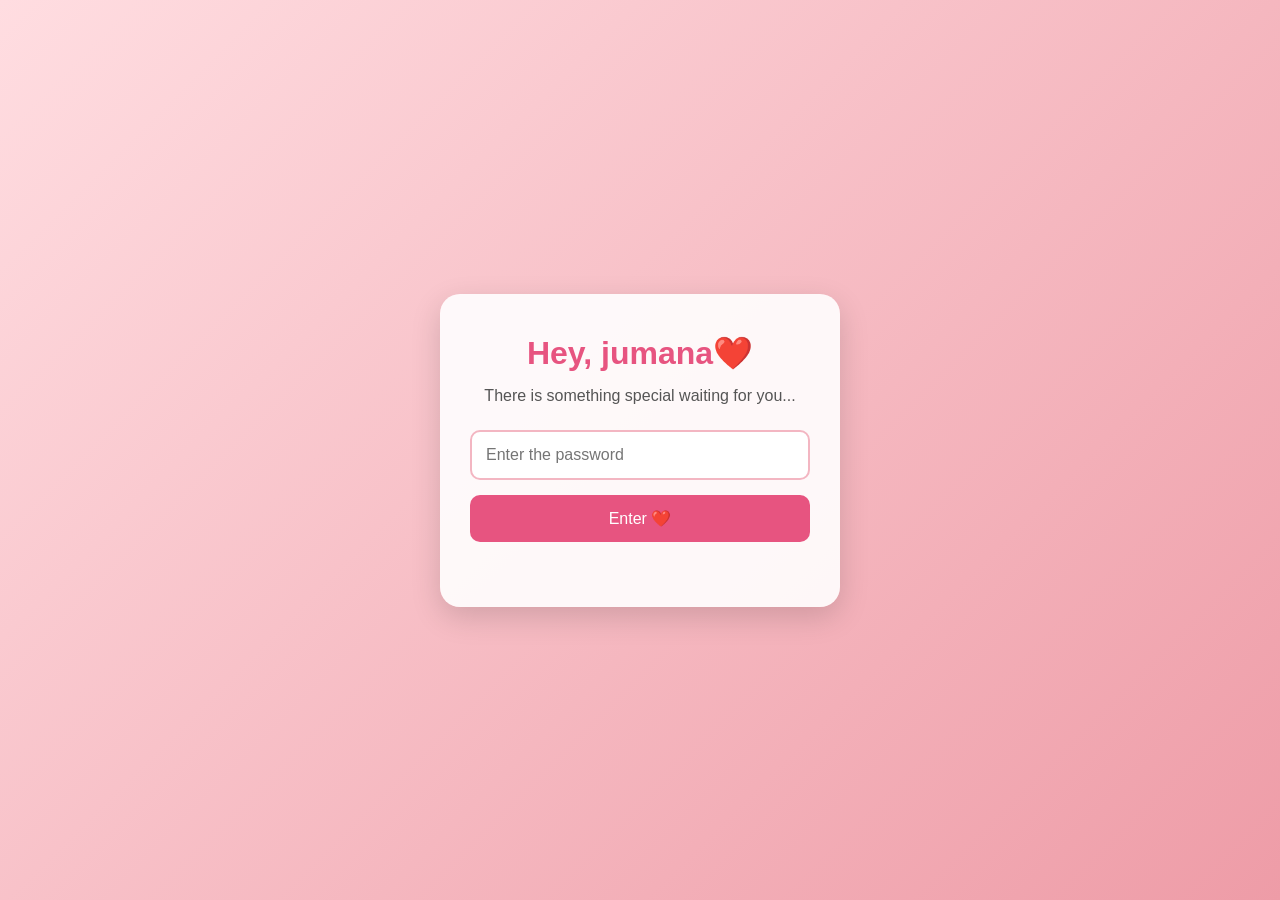
<file: index.html>
<!DOCTYPE html>
<html lang="en">
<head>
    <meta charset="UTF-8">
    <meta name="viewport" content="width=device-width, initial-scale=1.0">
    <title>Just For You ❤️</title>

    <link rel="stylesheet" href="style.css">
</head>

<body>

    <div class="login-container">

        <h1>Hey, jumana❤️ </h1>

        <p>There is something special waiting for you...</p>

        <input type="password" id="password" placeholder="Enter the password">

        <button onclick="checkPassword()">Enter ❤️</button>

        <p id="message"></p>

    </div>

    <script src="script.js"></script>

</body>
</html>
</file>
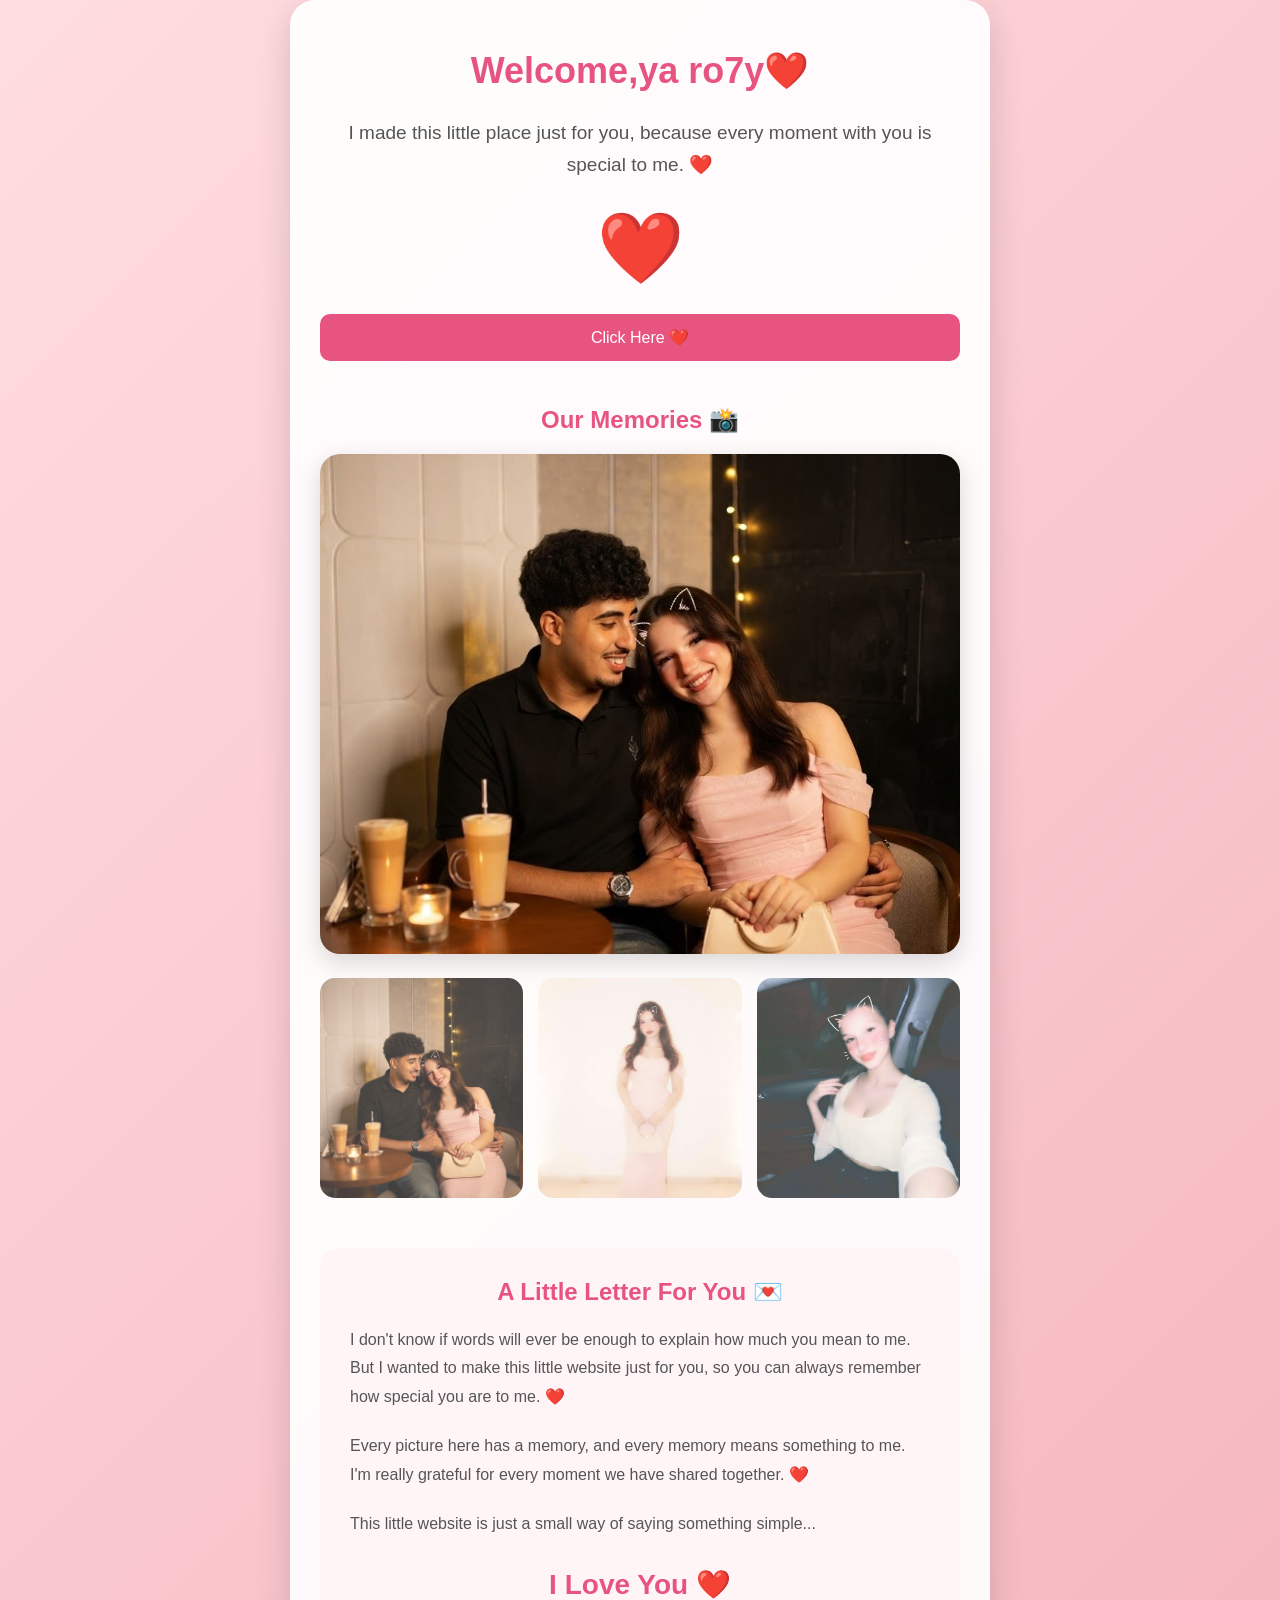
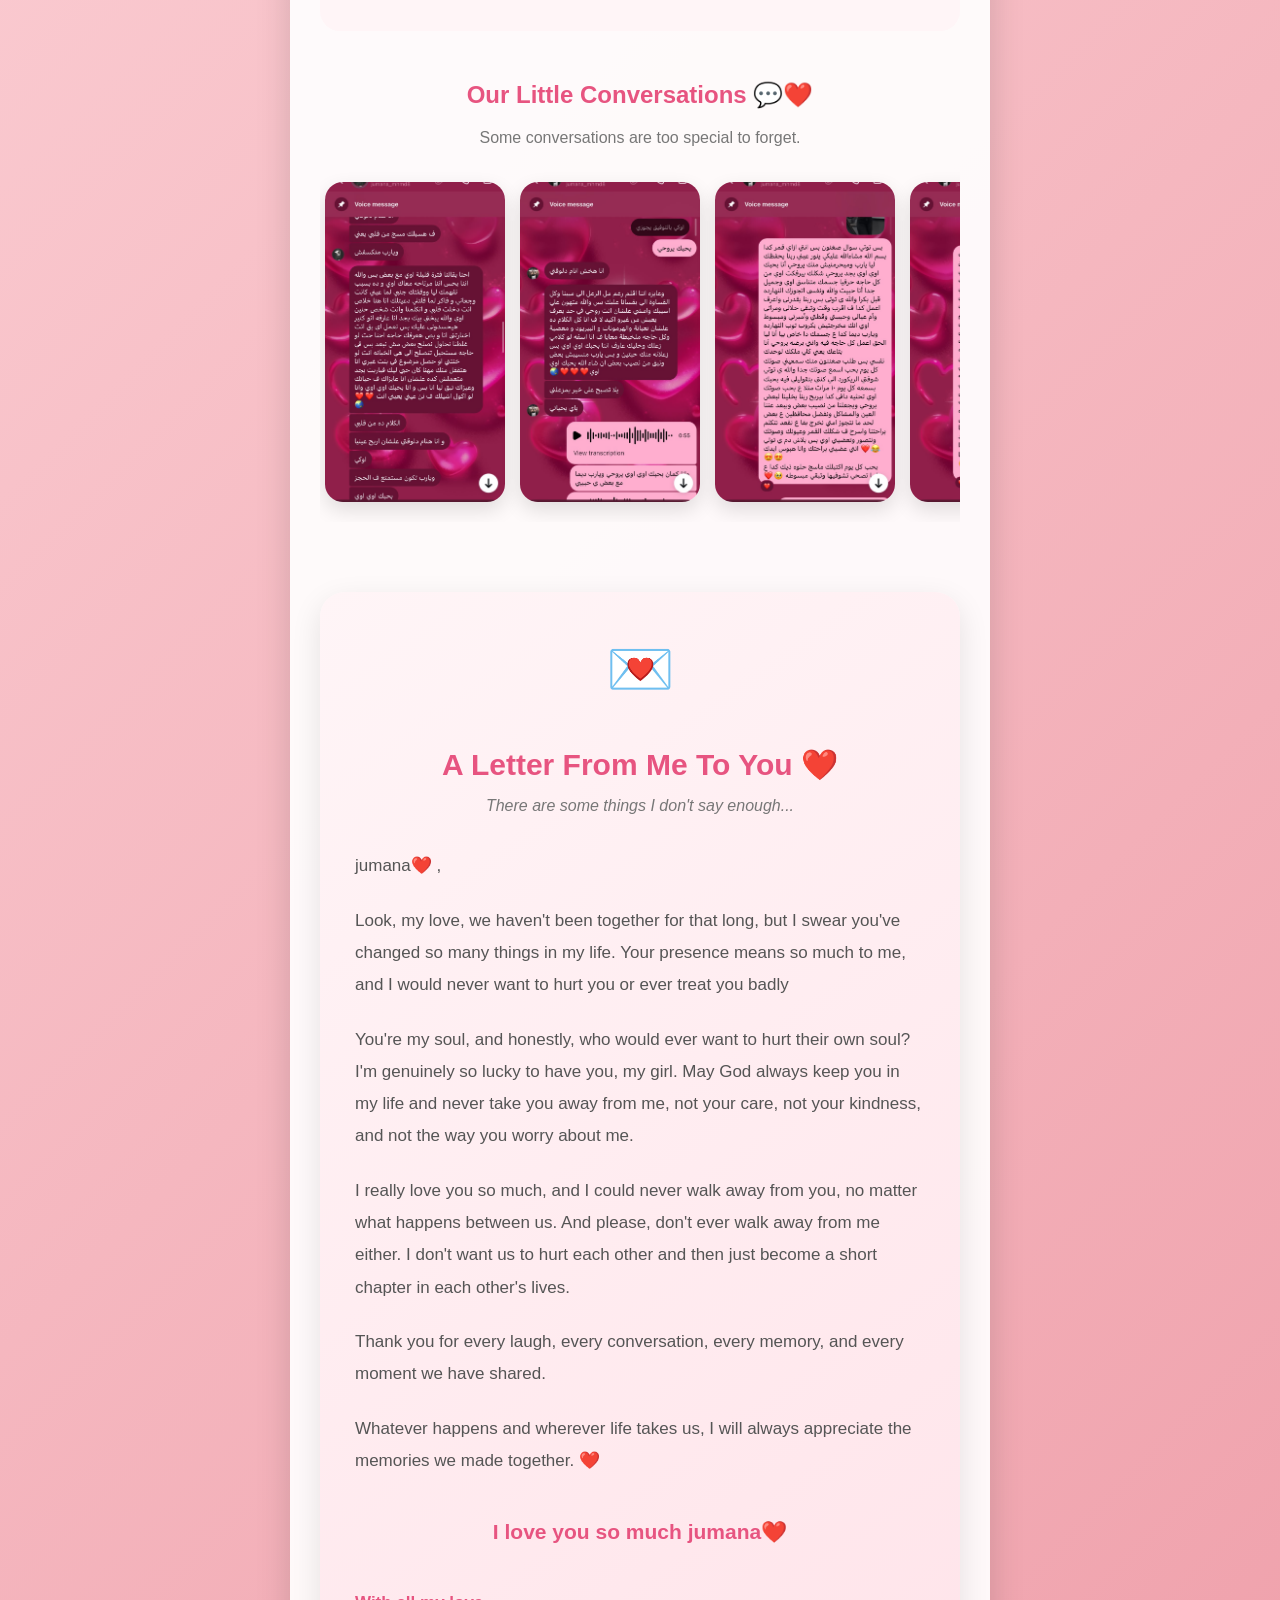
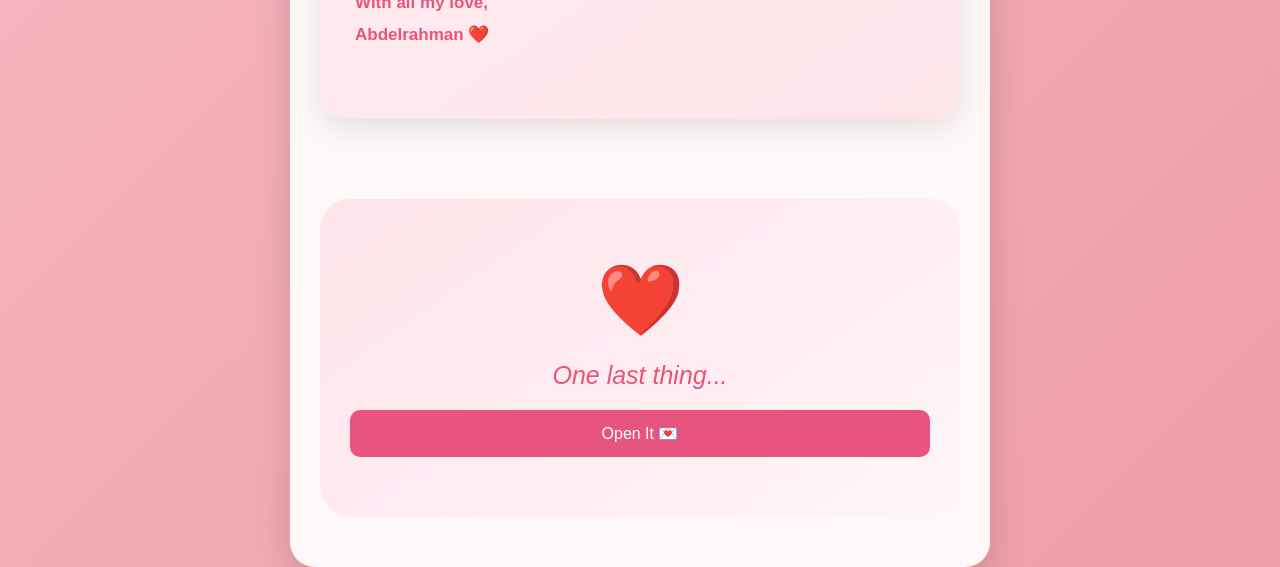
<file: home.html>
<!DOCTYPE html>
<html lang="en">

<head>
    <meta charset="UTF-8">
    <meta name="viewport" content="width=device-width, initial-scale=1.0">

    <title>For You ❤️</title>

    <link rel="stylesheet" href="style.css">
</head>

<body>

    <div class="home-container">

        <h1>Welcome,ya ro7y❤️</h1>

        <p class="love-text">
            I made this little place just for you,
            because every moment with you is special to me. ❤️
        </p>

        <div class="heart">
            ❤️
        </div>

        <button onclick="showMessage()">
            Click Here ❤️
        </button>

        <p id="love-message"></p>

<h2>Our Memories 📸</h2>

<div class="main-photo">
    <img id="mainImage" src="photo1.jpg" alt="Our memory">
</div>

<div class="gallery">

    <img src="photo1.jpg" alt="Our memory" onclick="changeImage(this)">

    <img src="photo2.jpg" alt="Our memory" onclick="changeImage(this)">

    <img src="photo3.jpg" alt="Our memory" onclick="changeImage(this)">

</div> 

<div class="letter">

    <h2>A Little Letter For You 💌</h2>

    <p>
        I don't know if words will ever be enough
        to explain how much you mean to me.
        But I wanted to make this little website
        just for you, so you can always remember
        how special you are to me. ❤️
    </p>

    <p>
        Every picture here has a memory,
        and every memory means something to me.
        I'm really grateful for every moment
        we have shared together. ❤️
    </p>

    <p>
        This little website is just a small way
        of saying something simple...
    </p>

    <h3>I Love You ❤️</h3>

</div>
<section class="chat-memories">

    <h2>Our Little Conversations 💬❤️</h2>

    <p class="section-text">
        Some conversations are too special to forget.
    </p>

    <div class="chat-gallery">

        <img src="chat1.jpg"
             alt="Our conversation"
             onclick="openChat(this)">

        <img src="chat2.jpg"
             alt="Our conversation"
             onclick="openChat(this)">

        <img src="chat3.jpg"
             alt="Our conversation"
             onclick="openChat(this)">

        <img src="chat4.jpg"
             alt="Our conversation"
             onclick="openChat(this)">

        <img src="chat5.jpg"
             alt="Our conversation"
             onclick="openChat(this)">

    </div>

</section>

<div id="chatModal" class="chat-modal">

    <span class="close-button" onclick="closeChat()">
        &times;
    </span>

    <button class="prev-button" onclick="previousChat()">
        &#10094;
    </button>

    <img id="chatModalImage" class="modal-image">

    <button class="next-button" onclick="nextChat()">
        &#10095;
    </button>

</div> 
<section class="love-letter">

    <div class="letter-icon">
        💌
    </div>

    <h2>A Letter From Me To You ❤️</h2>

    <p class="letter-intro">
        There are some things I don't say enough...
    </p>

    <div class="letter-content">

        <p>
           jumana❤️ ,
        </p>

        <p>
        Look, my love, we haven't been together for that long,
        but I swear you've changed so many things in my life.
        Your presence means so much to me, and I would never
        want to hurt you or ever treat you badly
        </p>

        <p>
        You're my soul, and honestly, who would ever want to
        hurt their own soul? I'm genuinely so lucky to have you,
        my girl. May God always keep you in my life and never
        take you away from me, not your care, not your kindness,
        and not the way you worry about me.
        </p>

        <p>
        I really love you so much, and I could never walk away
        from you, no matter what happens between us.
        And please, don't ever walk away from me either.
        I don't want us to hurt each other and then just become
        a short chapter in each other's lives.    
        </p>

        <p>
            Thank you for every laugh, every conversation,
            every memory, and every moment we have shared.
        </p>

        <p>
            Whatever happens and wherever life takes us,
            I will always appreciate the memories we made
            together. ❤️
        </p>

        <p class="final-message">
            I love you so much jumana❤️ 
        </p>

        <p class="signature">
            With all my love,<br>
            Abdelrahman ❤️
        </p>

    </div>

</section>        
<section class="final-surprise">

    <div class="final-heart">
        ❤️
    </div>

    <p class="last-thing">
        One last thing...
    </p>

    <button onclick="showFinalSurprise()">
        Open It 💌
    </button>

    <div id="final-content">

        <img src="final.jpg" alt="Our favorite memory">

        <h2>Jamana ❤️</h2>

        <p>
            This isn't just a website.
            It's a little place where I kept some
            of my favorite memories with you.
        </p>

        <p>
            Thank you for being part of my life. ❤️
        </p>

        <h3>
            I Love You ❤️
        </h3>

        <button onclick="location.href='index.html'">
            Replay Our Memories 🔄
        </button>

    </div>

</section>

    </div>

    <script src="script.js"></script>

</body>

</html>
</file>
<file: style.css>
* {
    margin: 0;
    padding: 0;
    box-sizing: border-box;
}

body {
    font-family: Arial, sans-serif;
    min-height: 100vh;
    display: flex;
    justify-content: center;
    align-items: center;
    background: linear-gradient(135deg, #ffdde1, #ee9ca7);
}

.login-container {
    width: 90%;
    max-width: 400px;
    padding: 40px 30px;
    text-align: center;
    background-color: rgba(255, 255, 255, 0.9);
    border-radius: 20px;
    box-shadow: 0 10px 30px rgba(0, 0, 0, 0.15);
}

.login-container h1 {
    color: #e75480;
    margin-bottom: 15px;
}

.login-container p {
    color: #555;
    margin-bottom: 25px;
}

#password {
    width: 100%;
    padding: 14px;
    border: 2px solid #f3b6c2;
    border-radius: 10px;
    outline: none;
    font-size: 16px;
    margin-bottom: 15px;
}

#password:focus {
    border-color: #e75480;
}

button {
    width: 100%;
    padding: 14px;
    border: none;
    border-radius: 10px;
    background-color: #e75480;
    color: white;
    font-size: 16px;
    cursor: pointer;
    transition: 0.3s;
}

button:hover {
    background-color: #d63d6c;
    transform: scale(1.03);
}

#message {
    margin-top: 15px;
    color: #e75480;
    font-weight: bold;
} 
.home-container {
    width: 90%;
    max-width: 700px;
    padding: 50px 30px;
    text-align: center;
    background-color: rgba(255, 255, 255, 0.92);
    border-radius: 25px;
    box-shadow: 0 10px 35px rgba(0, 0, 0, 0.15);
}

.home-container h1 {
    color: #e75480;
    font-size: 36px;
    margin-bottom: 25px;
}

.love-text {
    color: #555;
    font-size: 19px;
    line-height: 1.7;
}

.heart {
    font-size: 70px;
    margin: 25px 0;
    animation: heartbeat 1.2s infinite;
}

@keyframes heartbeat {
    0% {
        transform: scale(1);
    }

    50% {
        transform: scale(1.15);
    }

    100% {
        transform: scale(1);
    }
}

#love-message {
    margin-top: 25px;
    color: #e75480;
    font-size: 20px;
    font-weight: bold;
    line-height: 1.6;
} 
.home-container h2 {
    margin-top: 45px;
    margin-bottom: 20px;
    color: #e75480;
}

.gallery {
    display: grid;
    grid-template-columns: repeat(3, 1fr);
    gap: 15px;
}

.gallery img {
    width: 100%;
    height: 220px;
    object-fit: cover;
    border-radius: 15px;
    transition: 0.3s;
}

.gallery img:hover {
    transform: scale(1.05);
} 
@media (max-width: 600px) {

    .gallery {
        grid-template-columns: 1fr;
    }

    .gallery img {
        height: 300px;
    }

    .home-container h1 {
        font-size: 28px;
    }
} 
.main-photo {
    width: 100%;
    margin-bottom: 20px;
}

.main-photo img {
    width: 100%;
    max-height: 500px;
    object-fit: cover;
    border-radius: 20px;
    box-shadow: 0 8px 25px rgba(0, 0, 0, 0.15);
}

.gallery img {
    cursor: pointer;
    opacity: 0.75;
}

.gallery img:hover {
    opacity: 1;
    transform: scale(1.05);
} 
.letter {
    margin-top: 50px;
    padding: 30px;
    background-color: #fff5f7;
    border-radius: 20px;
    text-align: left;
}

.letter h2 {
    text-align: center;
    margin-top: 0;
}

.letter p {
    color: #555;
    line-height: 1.8;
    margin-bottom: 20px;
}

.letter h3 {
    text-align: center;
    color: #e75480;
    font-size: 28px;
    margin-top: 30px;
} 
.chat-memories {
    margin-top: 50px;
}

.section-text {
    text-align: center;
    color: #777;
    margin-bottom: 25px;
}

.chat-gallery {
    display: flex;
    gap: 15px;
    overflow-x: auto;
    padding: 10px 5px 20px;
    scroll-behavior: smooth;
}

.chat-gallery::-webkit-scrollbar {
    height: 7px;
}

.chat-gallery img {
    width: 180px;
    height: 320px;
    object-fit: cover;
    flex-shrink: 0;
    border-radius: 18px;
    cursor: pointer;
    box-shadow: 0 8px 20px rgba(0, 0, 0, 0.12);
    transition: 0.3s;
}

.chat-gallery img:hover {
    transform: scale(1.03);
} 

.chat-card {
    background-color: white;
    padding: 10px;
    border-radius: 18px;
    box-shadow: 0 8px 25px rgba(0, 0, 0, 0.12);
    transition: 0.3s;
}

.chat-card img {
    width: 100%;
    display: block;
    border-radius: 12px;
}

.chat-card:hover {
    transform: translateY(-5px);
} 
@media (max-width: 600px) {

    .chat-gallery {
        grid-template-columns: 1fr;
    }

}
.chat-modal {
    display: none;
    position: fixed;
    z-index: 1000;
    left: 0;
    top: 0;
    width: 100%;
    height: 100%;
    background-color: rgba(0, 0, 0, 0.85);
    justify-content: center;
    align-items: center;
    padding: 20px;
}

.modal-image {
    max-width: 90%;
    max-height: 90%;
    object-fit: contain;
    border-radius: 15px;
}

.close-button {
    position: absolute;
    top: 20px;
    right: 30px;
    color: white;
    font-size: 45px;
    cursor: pointer;
} 
.prev-button,
.next-button {
    position: absolute;
    top: 50%;
    transform: translateY(-50%);
    background-color: rgba(255, 255, 255, 0.2);
    color: white;
    border: none;
    width: 50px;
    height: 50px;
    border-radius: 50%;
    font-size: 25px;
    cursor: pointer;
}

.prev-button {
    left: 30px;
}

.next-button {
    right: 30px;
}

.prev-button:hover,
.next-button:hover {
    background-color: rgba(255, 255, 255, 0.4);
} 
.love-letter {
    margin-top: 70px;
    padding: 45px 35px;
    background: linear-gradient(145deg, #fff5f7, #ffe4ea);
    border-radius: 25px;
    box-shadow: 0 10px 30px rgba(0, 0, 0, 0.1);
    text-align: center;
}

.letter-icon {
    font-size: 55px;
    margin-bottom: 15px;
}

.love-letter h2 {
    color: #e75480;
    font-size: 30px;
    margin-bottom: 15px;
}

.letter-intro {
    color: #777;
    font-style: italic;
    margin-bottom: 35px;
}

.letter-content { 
    direction: ltr;
    text-align: left;
}

.letter-content p {
    color: #555;
    font-size: 17px;
    line-height: 1.9;
    margin-bottom: 22px;
}

.final-message {
    text-align: center;
    color: #e75480 !important;
    font-size: 21px !important;
    font-weight: bold;
    margin-top: 35px;
}

.signature {
    text-align: centar;
    color: #e75480 !important;
    font-weight: bold;
    margin-top: 35px;
} 
@media (max-width: 600px) {

    .love-letter {
        padding: 35px 22px;
    }

    .love-letter h2 {
        font-size: 25px;
    }

    .letter-content p {
        font-size: 16px;
    }

} 
.final-surprise {
    margin-top: 80px;
    padding: 60px 30px;
    text-align: center;
    background: linear-gradient(145deg, #ffe4ea, #fff5f7);
    border-radius: 30px;
}

.final-heart {
    font-size: 70px;
    animation: heartbeat 1.2s infinite;
}

.last-thing {
    font-size: 25px;
    color: #e75480;
    margin: 20px 0;
    font-style: italic;
}

#final-content {
    display: none;
    margin-top: 40px;
    animation: finalAppear 1.2s ease;
}

#final-content img {
    width: 100%;
    max-width: 450px;
    max-height: 550px;
    object-fit: cover;
    border-radius: 25px;
    box-shadow: 0 10px 30px rgba(0, 0, 0, 0.15);
}

#final-content h2 {
    color: #e75480;
    font-size: 35px;
    margin: 25px 0 15px;
}

#final-content p {
    color: #555;
    font-size: 18px;
    line-height: 1.8;
    margin: 15px auto;
    max-width: 500px;
}

#final-content h3 {
    color: #e75480;
    font-size: 28px;
    margin: 30px 0;
}

@keyframes finalAppear {

    from {
        opacity: 0;
        transform: translateY(30px) scale(0.95);
    }

    to {
        opacity: 1;
        transform: translateY(0) scale(1);
    }

}
</file>
